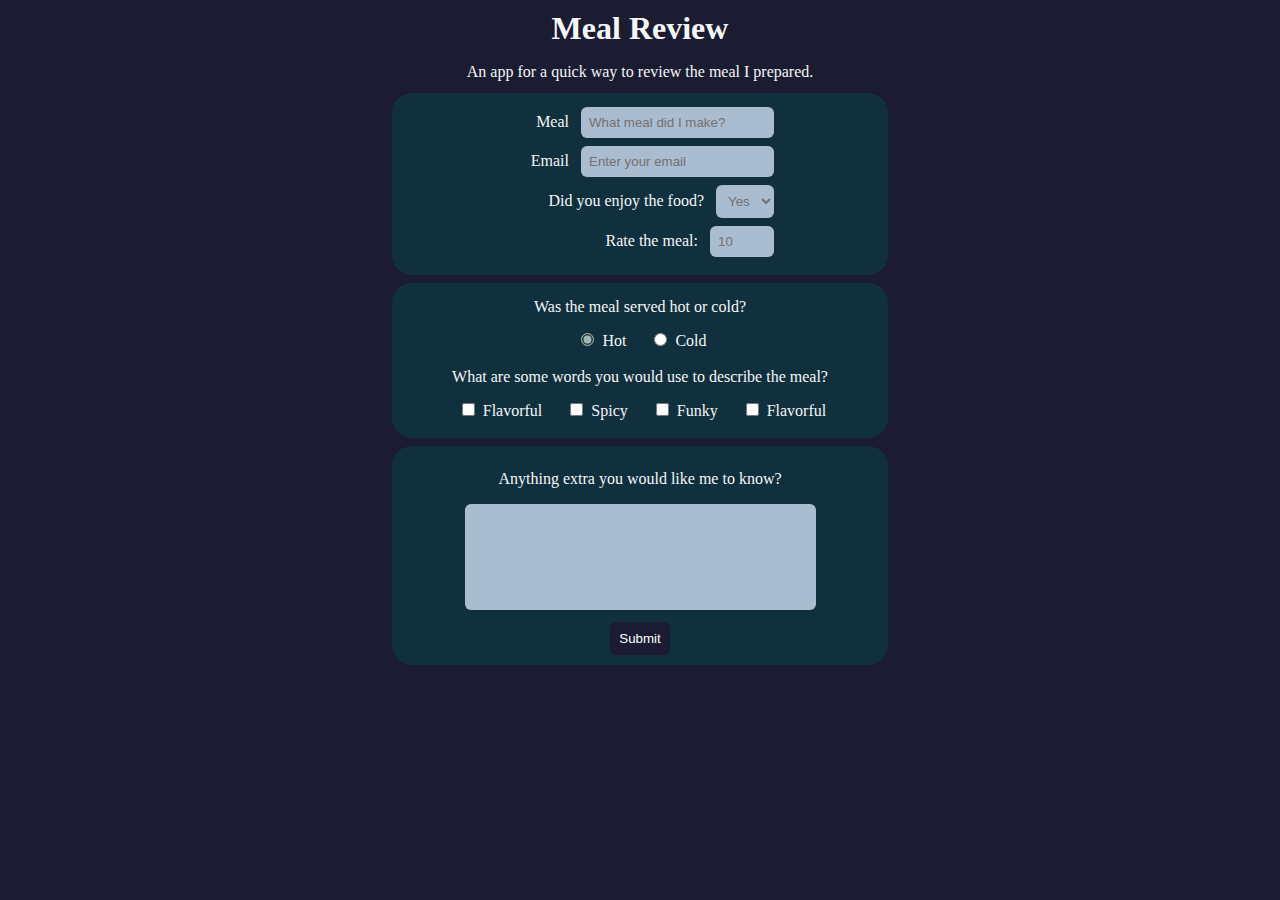
<file: index.html>
<!DOCTYPE html>
<html lang="en">

<head>
  <meta charset="UTF-8">
  <meta name="viewport" content="width=device-width, initial-scale=1.0">
  <title>Meal Form</title>
  <link rel="stylesheet" href="styles.css">
</head>

<body>
  <div>
    <h1 id="title">Meal Review</h1>
    <p id="description">An app for a quick way to review the meal I prepared.</p>
  </div>
  <form id="survey-form">
    <fieldset>
      <div class="first-block">
        <label for="name" id="name-label">Meal
          <input name="meal" id="name" type="text" placeholder="What meal did I make?" required>
        </label>
        <label for="email" id="email-label">Email
          <input name="email" id="email" type="email" placeholder="Enter your email" required>
        </label>
        <label for="dropdown" id="dropdown-label">Did you enjoy the food?
          <select name="satisfaction" id="dropdown">
            <option>Yes</option>
            <option>No</option>
          </select>
        </label>
        <label for="number" id="number-label">Rate the meal:
          <input name="rating" id="number" type="number" min="1" max="10" placeholder="10" required>
        </label>
      </div>
    </fieldset>
    <fieldset>
      <p>Was the meal served hot or cold?</p>
      <label for="hot-food" id="hot-label" class="inline"><input name="temp" value="hot" id="hot-food" type="radio"
          checked>Hot</label>
      <label for="cold-food" id="cold-label" class="inline"><input name="temp" value="cold" id="cold-food"
          type="radio">Cold</label>
      <p>What are some words you would use to describe the meal?</p>
      <label for="flavorful" id="flavorful-label" class="inline"><input name="flavorful" id="flavorful" value="1"
          type="checkbox">Flavorful</label>
      <label for="spicy" id="spicy-label" class="inline"><input name="spicy" id="spicy" value="2"
          type="checkbox">Spicy</label>
      <label for="funky" id="funky-label" class="inline"><input name="funky" id="funky" value="3"
          type="checkbox">Funky</label>
      <label for="savory" id="savory-label" class="inline"><input name="savory" id="savory" value="4"
          type="checkbox">Flavorful</label>
    </fieldset>
    <fieldset>
      <label for="additional-comments">
        <p>Anything extra you would like me to know?</p>
        <textarea name="additional-comments" id="additional-comments" cols="50" rows="6"></textarea>
      </label>
      <input type="submit" id="submit" value="Submit">
    </fieldset>
  </form>
</body>

</html>
</file>
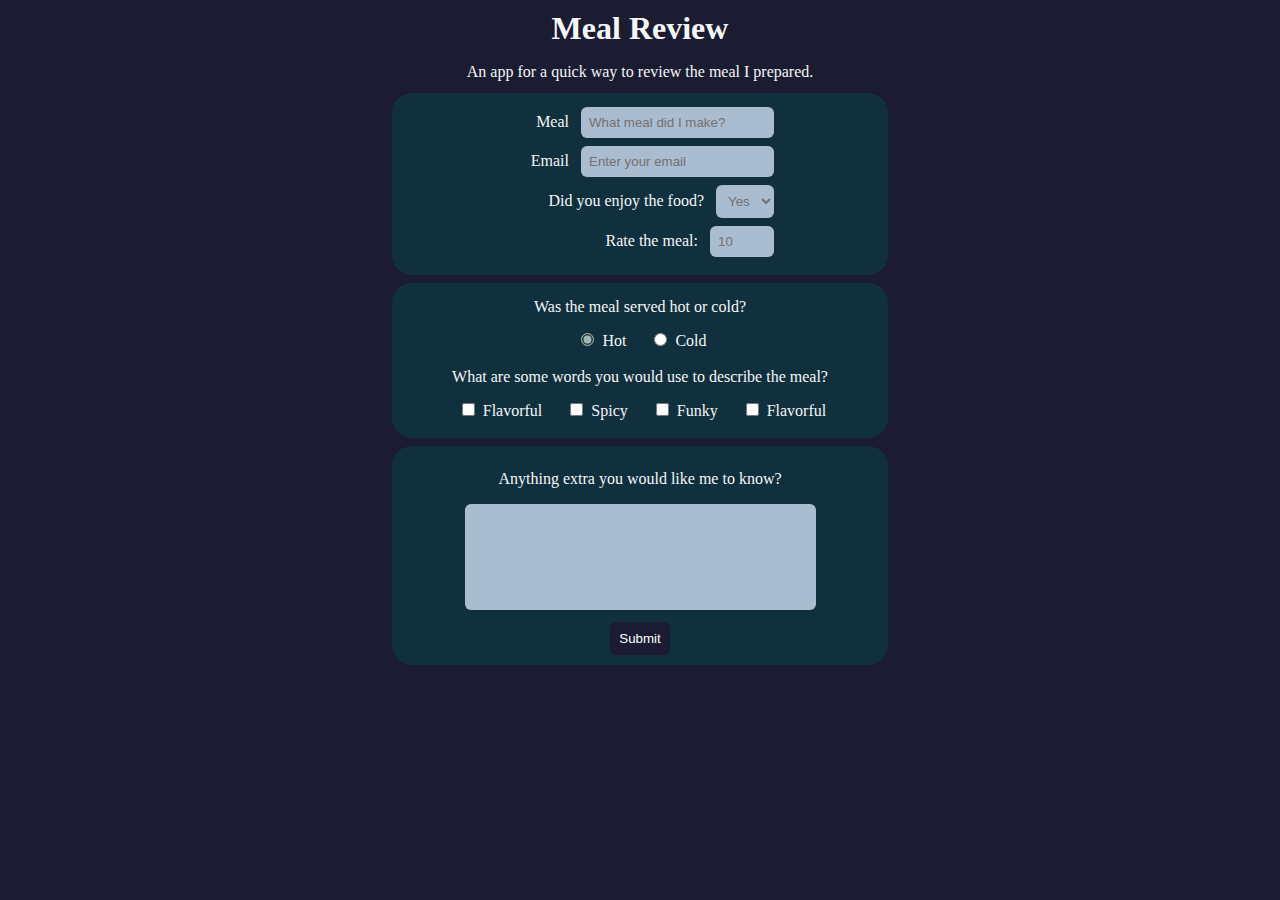
<file: dinnerSurveyForm/index.html>
<!DOCTYPE html>
<html lang="en">
  <head>
    <meta charset="UTF-8" />
    <meta name="viewport" content="width=device-width, initial-scale=1.0" />
    <title>Meal Form</title>
    <link rel="stylesheet" href="styles.css" />
  </head>

  <body>
    <div>
      <h1 id="title">Meal Review</h1>
      <p id="description">
        An app for a quick way to review the meal I prepared.
      </p>
    </div>
    <form id="survey-form">
      <fieldset>
        <div class="first-block">
          <label for="name" id="name-label"
            >Meal
            <input
              name="meal"
              id="name"
              type="text"
              placeholder="What meal did I make?"
              required
            />
          </label>
          <label for="email" id="email-label"
            >Email
            <input
              name="email"
              id="email"
              type="email"
              placeholder="Enter your email"
              required
            />
          </label>
          <label for="dropdown" id="dropdown-label"
            >Did you enjoy the food?
            <select name="satisfaction" id="dropdown">
              <option>Yes</option>
              <option>No</option>
            </select>
          </label>
          <label for="number" id="number-label"
            >Rate the meal:
            <input
              name="rating"
              id="number"
              type="number"
              min="1"
              max="10"
              placeholder="10"
              required
            />
          </label>
        </div>
      </fieldset>
      <fieldset>
        <p>Was the meal served hot or cold?</p>
        <label for="hot-food" id="hot-label" class="inline"
          ><input
            name="temp"
            value="hot"
            id="hot-food"
            type="radio"
            checked
          />Hot</label
        >
        <label for="cold-food" id="cold-label" class="inline"
          ><input
            name="temp"
            value="cold"
            id="cold-food"
            type="radio"
          />Cold</label
        >
        <p>What are some words you would use to describe the meal?</p>
        <label for="flavorful" id="flavorful-label" class="inline"
          ><input
            name="flavorful"
            id="flavorful"
            value="1"
            type="checkbox"
          />Flavorful</label
        >
        <label for="spicy" id="spicy-label" class="inline"
          ><input
            name="spicy"
            id="spicy"
            value="2"
            type="checkbox"
          />Spicy</label
        >
        <label for="funky" id="funky-label" class="inline"
          ><input
            name="funky"
            id="funky"
            value="3"
            type="checkbox"
          />Funky</label
        >
        <label for="savory" id="savory-label" class="inline"
          ><input
            name="savory"
            id="savory"
            value="4"
            type="checkbox"
          />Flavorful</label
        >
      </fieldset>
      <fieldset>
        <label for="additional-comments">
          <p>Anything extra you would like me to know?</p>
          <textarea
            name="additional-comments"
            id="additional-comments"
            cols="50"
            rows="6"
          ></textarea>
        </label>
        <input type="submit" id="submit" value="Submit" />
      </fieldset>
    </form>
  </body>
</html>
</file>
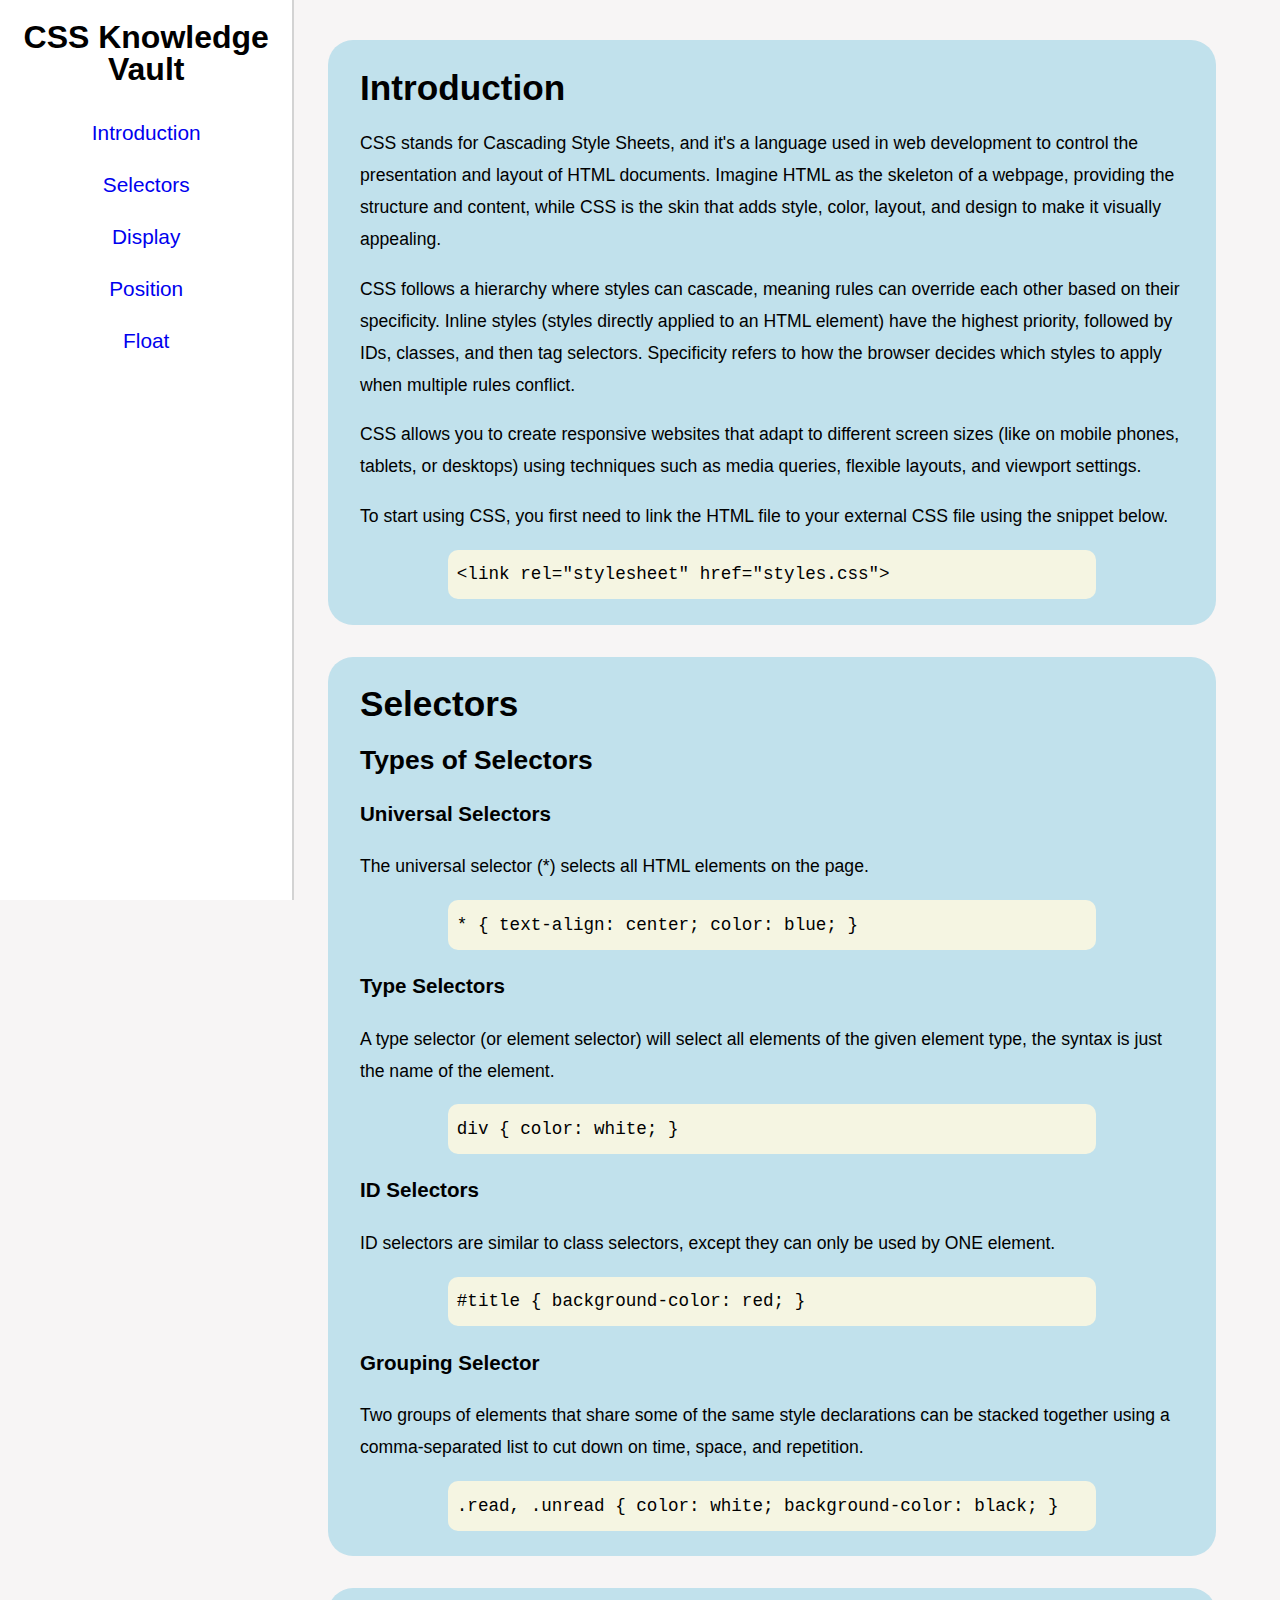
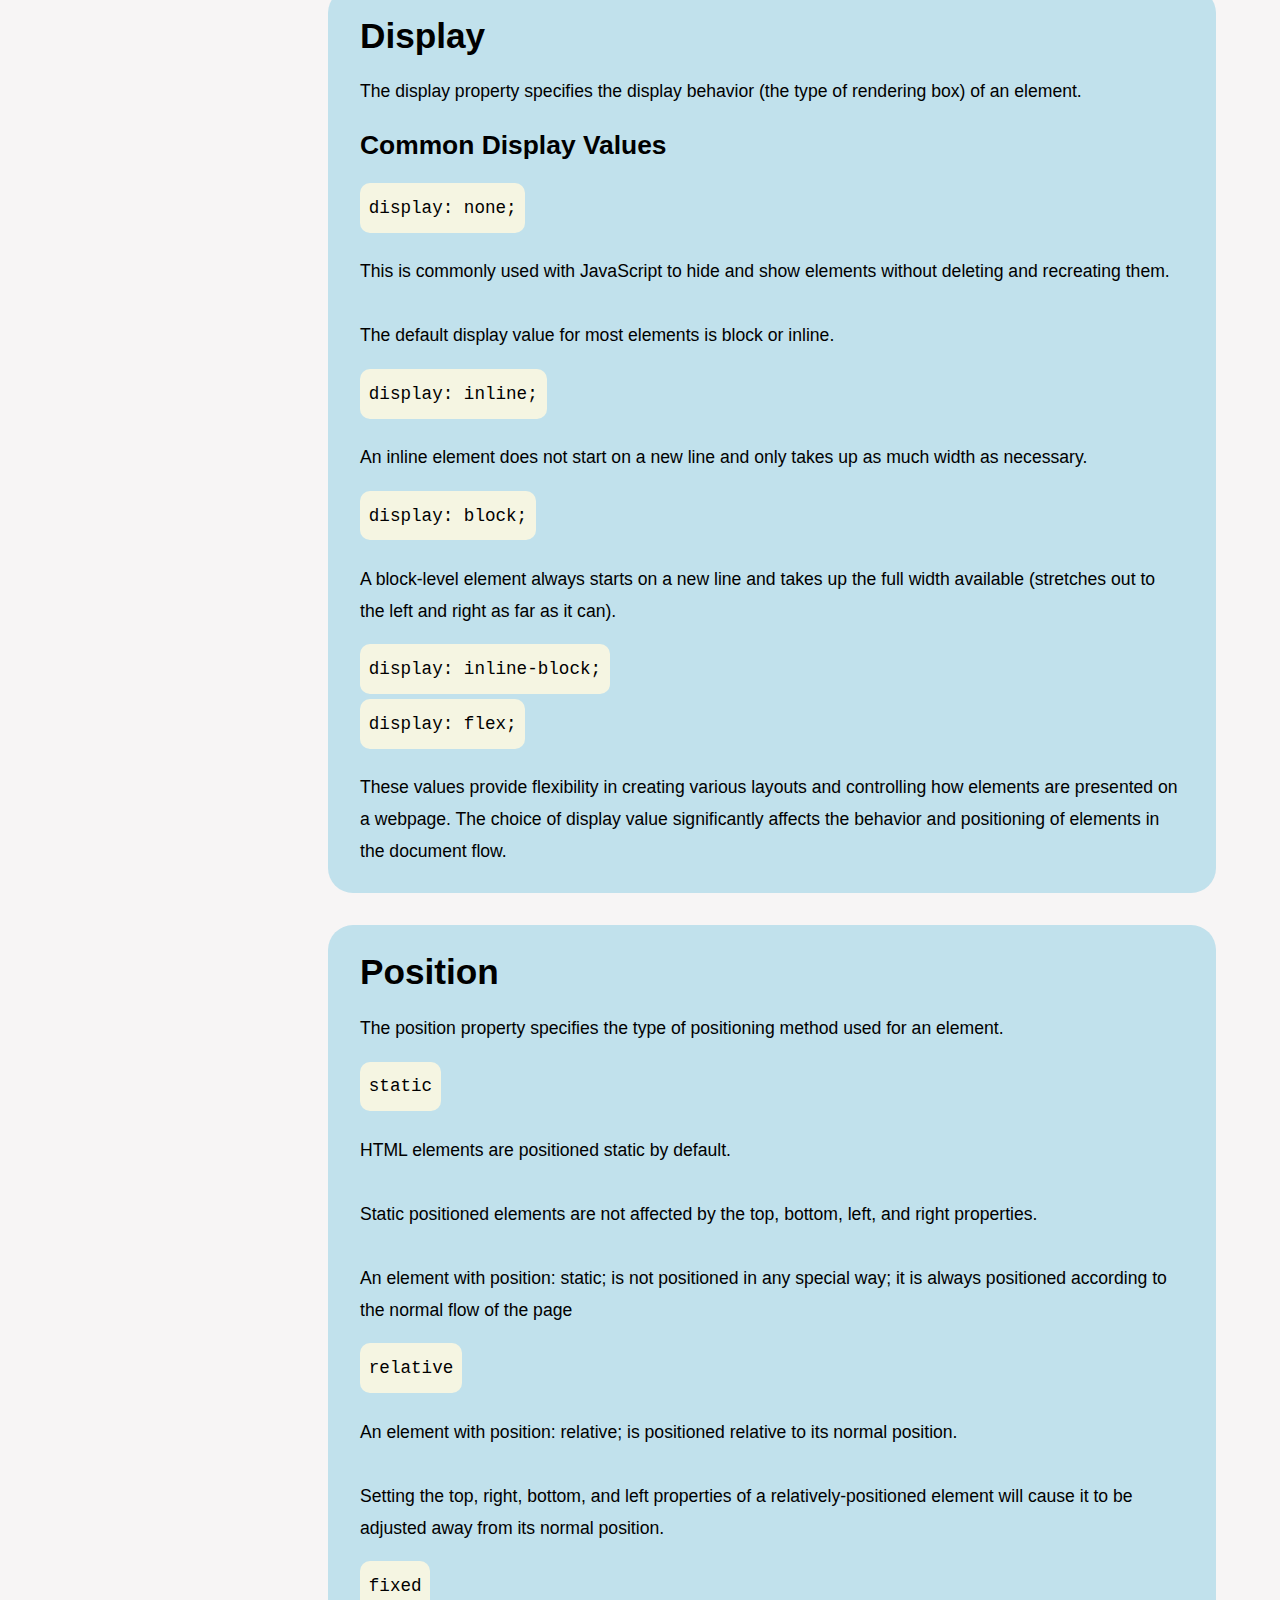
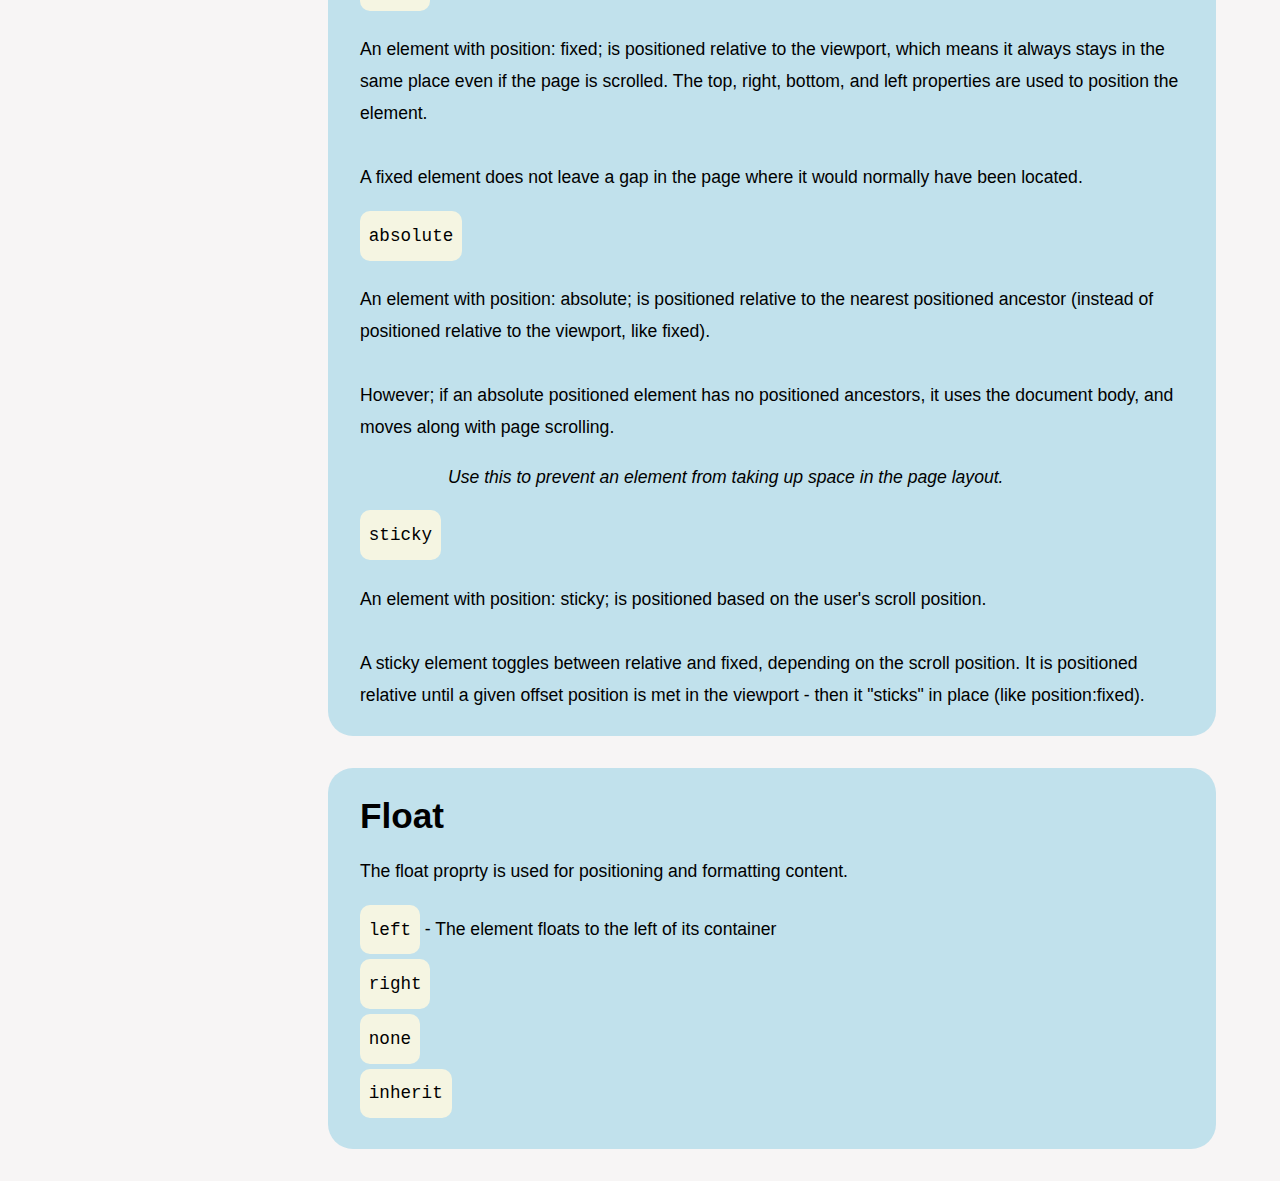
<file: documentationPage/index.html>
<!DOCTYPE html>
<html lang="en">
  <head>
    <meta charset="UTF-8" />
    <meta name="viewport" content="width=device-width, initial-scale=1.0" />
    <title>Personal CSS Knowledge Vault</title>
    <link rel="stylesheet" href="./styles.css" />
  </head>
  <body>
    <nav id="navbar">
      <header><h1>CSS Knowledge Vault</h1></header>
      <ul id="nav-link-list">
        <a class="nav-link" href="#introduction"><li>Introduction</li></a>
        <a class="nav-link" href="#selectors"><li>Selectors</li></a>
        <a class="nav-link" href="#display"><li>Display</li></a>
        <a class="nav-link" href="#position"><li>Position</li></a>
        <a class="nav-link" href="#float"><li>Float</li></a>
      </ul>
    </nav>
    <main id="main-doc">
      <section id="introduction" class="main-section">
        <header><h1>Introduction</h1></header>
        <article>
          <p>
            CSS stands for Cascading Style Sheets, and it's a language used in
            web development to control the presentation and layout of HTML
            documents. Imagine HTML as the skeleton of a webpage, providing the
            structure and content, while CSS is the skin that adds style, color,
            layout, and design to make it visually appealing.
          </p>
          <p>
            CSS follows a hierarchy where styles can cascade, meaning rules can
            override each other based on their specificity. Inline styles
            (styles directly applied to an HTML element) have the highest
            priority, followed by IDs, classes, and then tag selectors.
            Specificity refers to how the browser decides which styles to apply
            when multiple rules conflict.
          </p>
          <p>
            CSS allows you to create responsive websites that adapt to different
            screen sizes (like on mobile phones, tablets, or desktops) using
            techniques such as media queries, flexible layouts, and viewport
            settings.
          </p>
          <p>
            To start using CSS, you first need to link the HTML file to your
            external CSS file using the snippet below.
            <code class="example"
              >&lt;link rel="stylesheet" href="styles.css"&gt;</code
            >
          </p>
        </article>
      </section>
      <section id="selectors" class="main-section">
        <header><h1>Selectors</h1></header>
        <article>
          <h2>Types of Selectors</h2>
          <div class="selector_list">
            <h3>Universal Selectors</h3>
            <p>
              The universal selector (*) selects all HTML elements on the page.
              <code class="example"
                >* { text-align: center; color: blue; }</code
              >
            </p>
            <h3>Type Selectors</h3>
            <p>
              A type selector (or element selector) will select all elements of
              the given element type, the syntax is just the name of the
              element.
              <code class="example">div { color: white; }</code>
            </p>
            <h3>ID Selectors</h3>
            <p>
              ID selectors are similar to class selectors, except they can only
              be used by ONE element.
              <code class="example">#title { background-color: red; }</code>
            </p>
            <h3>Grouping Selector</h3>
            <p>
              Two groups of elements that share some of the same style
              declarations can be stacked together using a comma-separated list
              to cut down on time, space, and repetition.
              <code class="example"
                >.read, .unread { color: white; background-color: black; }</code
              >
            </p>
          </div>
        </article>
      </section>
      <section id="display" class="main-section">
        <header><h1>Display</h1></header>
        <p>
          The display property specifies the display behavior (the type of
          rendering box) of an element.
        </p>
        <h2>Common Display Values</h2>
        <ul>
          <li><code>display: none;</code></li>
          <p>
            This is commonly used with JavaScript to hide and show elements
            without deleting and recreating them. <br /><br />
            The default display value for most elements is block or inline.
          </p>
          <li><code>display: inline;</code></li>
          <p>
            An inline element does not start on a new line and only takes up as
            much width as necessary.
          </p>
          <li><code>display: block;</code></li>
          <p>
            A block-level element always starts on a new line and takes up the
            full width available (stretches out to the left and right as far as
            it can).
          </p>
          <li><code>display: inline-block;</code></li>
          <li><code>display: flex;</code></li>
        </ul>
        <p>
          These values provide flexibility in creating various layouts and
          controlling how elements are presented on a webpage. The choice of
          display value significantly affects the behavior and positioning of
          elements in the document flow.
        </p>
      </section>
      <section id="position" class="main-section">
        <header><h1>Position</h1></header>
        <p>
          The position property specifies the type of positioning method used
          for an element.
        </p>
        <ul>
          <li><code>static</code></li>
          <p>
            HTML elements are positioned static by default. <br /><br />

            Static positioned elements are not affected by the top, bottom,
            left, and right properties. <br /><br />

            An element with position: static; is not positioned in any special
            way; it is always positioned according to the normal flow of the
            page
          </p>
          <li><code>relative</code></li>
          <p>
            An element with position: relative; is positioned relative to its
            normal position. <br /><br />

            Setting the top, right, bottom, and left properties of a
            relatively-positioned element will cause it to be adjusted away from
            its normal position.
          </p>
          <li><code>fixed</code></li>
          <p>
            An element with position: fixed; is positioned relative to the
            viewport, which means it always stays in the same place even if the
            page is scrolled. The top, right, bottom, and left properties are
            used to position the element. <br /><br />

            A fixed element does not leave a gap in the page where it would
            normally have been located.
          </p>
          <li><code>absolute</code></li>
          <p>
            An element with position: absolute; is positioned relative to the
            nearest positioned ancestor (instead of positioned relative to the
            viewport, like fixed). <br /><br />

            However; if an absolute positioned element has no positioned
            ancestors, it uses the document body, and moves along with page
            scrolling. <br>

           <i class="example">Use this to prevent an element from taking up space in the page layout.</i>
          </p>
          <li><code>sticky</code></li>
          <p>
            An element with position: sticky; is positioned based on the user's
            scroll position. <br /><br />

            A sticky element toggles between relative and fixed, depending on
            the scroll position. It is positioned relative until a given offset
            position is met in the viewport - then it "sticks" in place (like
            position:fixed).
          </p>
        </ul>
      </section>
      <section id="float" class="main-section">
        <header><h1>Float</h1></header>
        <p>The float proprty is used for positioning and formatting content.</p>
        <ul>
          <li>
            <code>left</code> - The element floats to the left of its container
          </li>
          <li><code>right</code></li>
          <li><code>none</code></li>
          <li><code>inherit</code></li>
        </ul>
      </section>
    </main>
  </body>
</html>
</file>
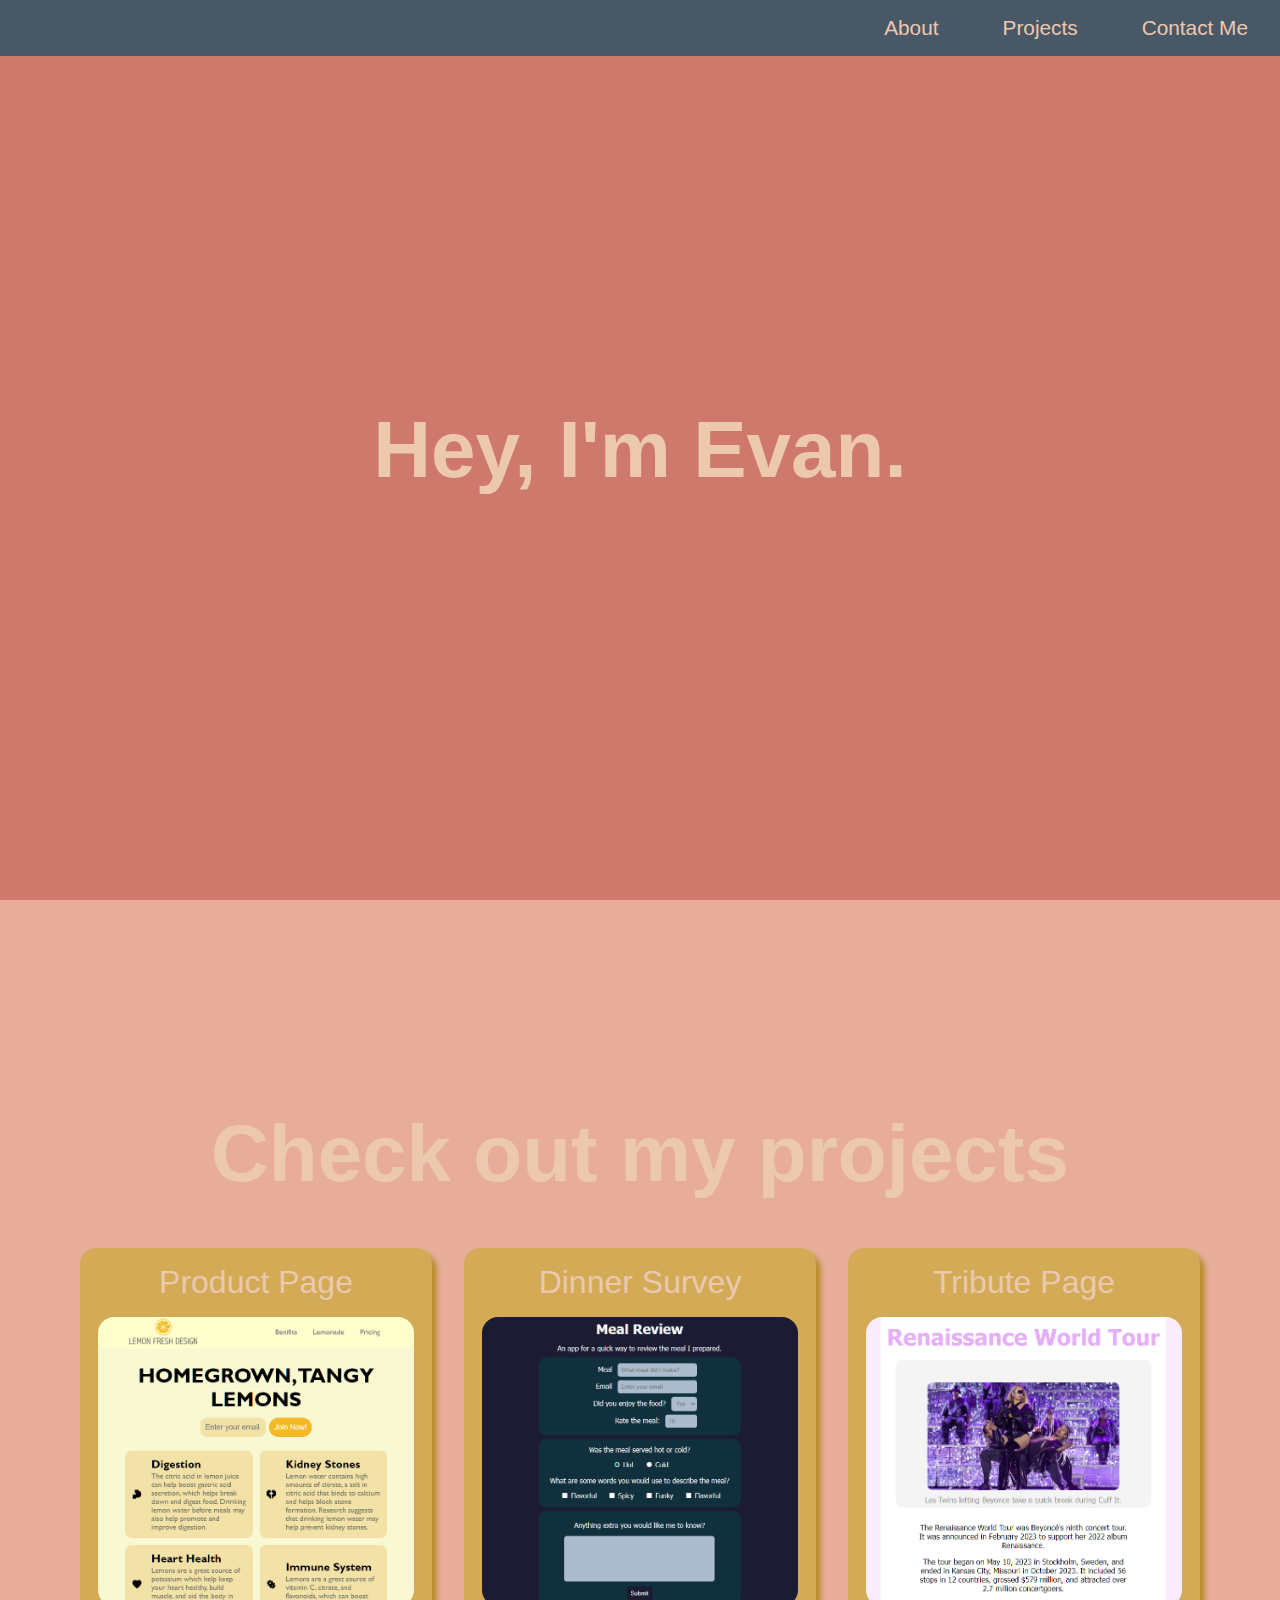
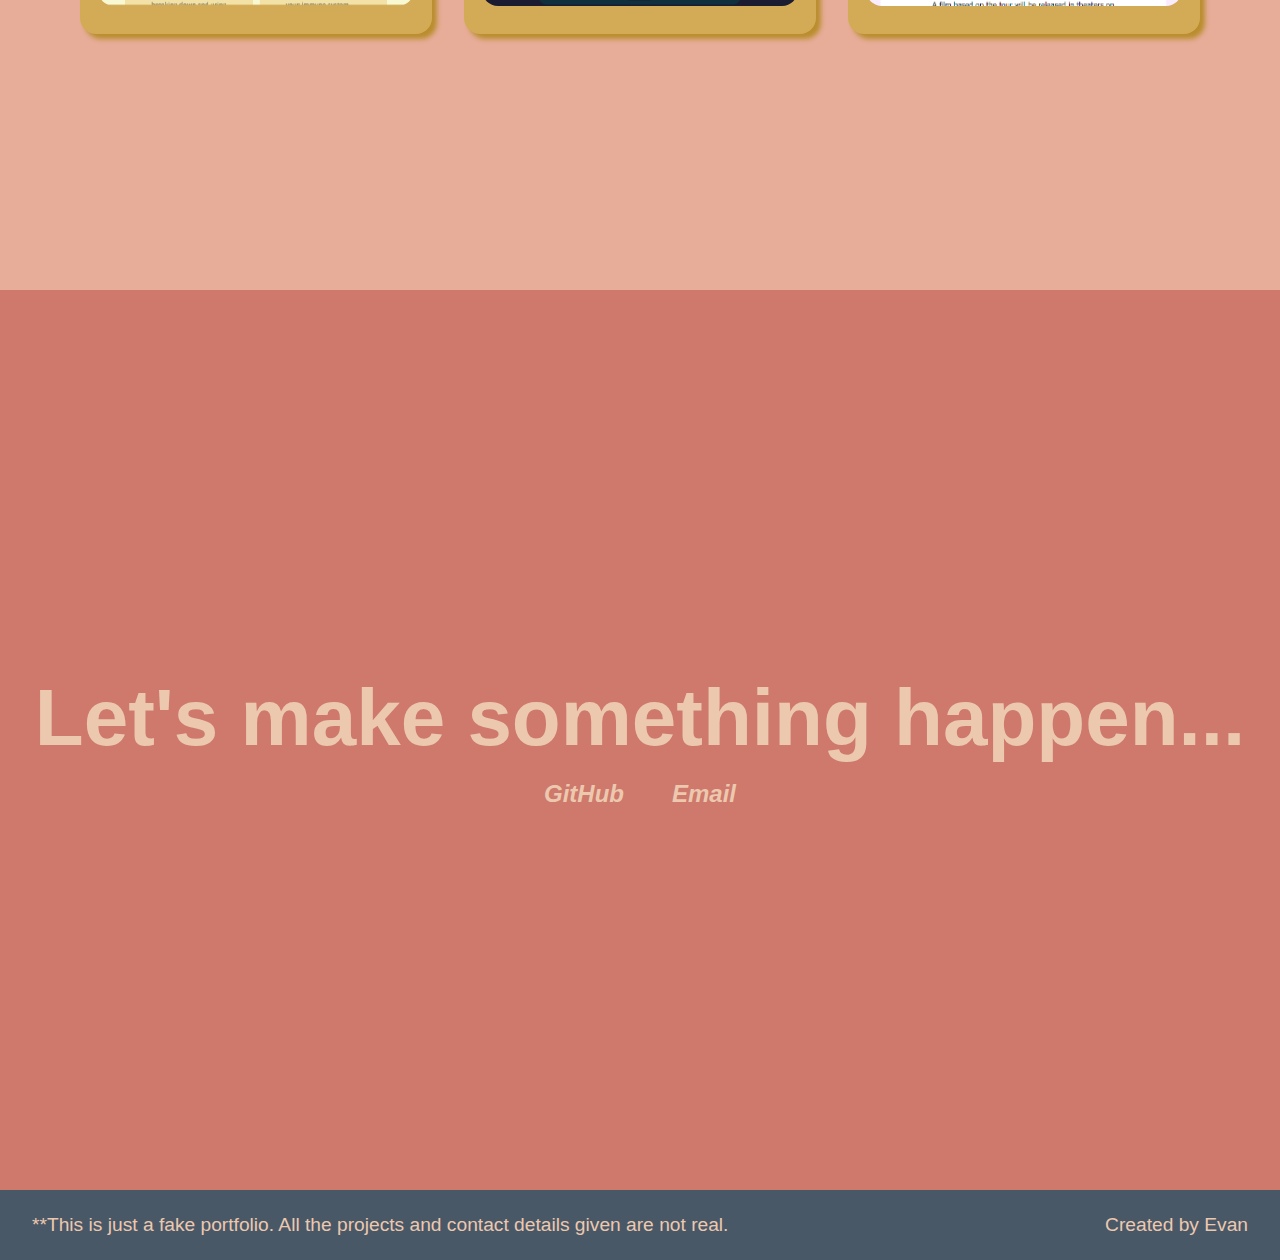
<file: portfolio/index.html>
<!DOCTYPE html>
<html lang="en">
  <head>
    <meta charset="UTF-8" />
    <meta name="viewport" content="width=device-width, initial-scale=1.0" />
    <title>Portfolio</title>
    <link
      rel="stylesheet"
      href="https://use.fontawesome.com/releases/v5.8.2/css/all.css"
      integrity="sha384-oS3vJWv+0UjzBfQzYUhtDYW+Pj2yciDJxpsK1OYPAYjqT085Qq/1cq5FLXAZQ7Ay"
      crossorigin="anonymous"
    />
    <link rel="stylesheet" href="styles.css" />
  </head>
  <body>
    <!-- NAVIGATION SECTION -->
    <nav id="navbar" name="navbar">
      <ul>
        <li><a href="#welcome-section">About</a></li>
        <li><a href="#projects">Projects</a></li>
        <li><a href="#contact">Contact Me</a></li>
      </ul>
    </nav>
    <!-- WELCOME SECTION -->
    <section id="welcome-section">
      <h1>Hey, I'm Evan.</h1>
    </section>
      <!-- PROJECT SECTION -->
      <section id="projects">
        <h1>Check out my projects</h1>
        <div id="project-grid">
        <div class="project-example">
            <p class="project-title">Product Page</p>
            <img class="thumbnail" src="images/product-page.png">
        </div>
        <div class="project-example">
          <p class="project-title">Dinner Survey</p>
          <img class="thumbnail" src="images/dinner-survey.png"
          >
      </div>
        <div class="project-example">
            <p class="project-title">Tribute Page</p>
            <img class="thumbnail" src="images/tribute-page.png">
        </div>
    </div>
      </section>
      <!-- CONTACT SECTION  -->
      <section id="contact">
        <h1 id="socials-title">Let's make something happen...</h1>
        <ul id="socials">
        <li><i class="fab fa-github">   GitHub</i></li>
        <li><i class="fas fa-at">   Email</i></li>
        </ul>
      </section>
    <!-- FOOTER SECTION -->
    <footer>
      <p>**This is just a fake portfolio. All the projects and contact details given are not real.</p>
      <p>Created by Evan</p>
    </footer>
  </body>
</html>
</file>
<file: styles.css>
body {
  width: 100%;
  height: 100vh;
  margin: 0;
  background-color: #1b1b32;
  color: #f5f6f7;
  font-family: Tahoma;
  font-size: 16px;
}

h1,
p {
  text-align: center;
  margin: 0.5rem;
  margin-top: 0;
  padding-top: 10px;
}

#description {
  padding: 0.5rem;
}

form {
  text-align: center;
  max-width: 500px;
  min-width: 300px;
  width: 60vw;
  margin: -0.25rem auto;
}

label {
  display: block;
  margin: 0.5rem;
}

fieldset {
  margin-bottom: 0.5rem;
  border: none;
  background-color: rgba(3, 80, 80, 40%);
  border-radius: 20px;
}

input,
textarea,
select {
  background-color: rgba(198, 213, 233, 85%);
  border: none;
  color: rgb(116, 112, 112);
  padding: 0.5rem;
  margin: 0 0.5rem;
  border-radius: 6px;
}

::placeholder {
  color: rgb(116, 112, 112);
}

textarea {
  resize: none;
  max-width: 335px;
  max-height: 100px;
  margin-top: 0.5rem;
  color: rgb(66, 65, 65);
}

#submit {
  background-color: #1b1b32;
  border: 1px solid #1b1b32;
  color: white;
}

.inline {
  display: inline-block;
  accent-color: rgba(3, 80, 80, 40%);
}

.first-block {
  display: inline-block;
  width: 300px;
  text-align: right;
}
</file>
<file: dinnerSurveyForm/styles.css>
body {
  width: 100%;
  height: 100vh;
  margin: 0;
  background-color: #1b1b32;
  color: #f5f6f7;
  font-family: Tahoma;
  font-size: 16px;
}

h1,
p {
  text-align: center;
  margin: 0.5rem;
  margin-top: 0;
  padding-top: 10px;
}

#description {
  padding: 0.5rem;
}

form {
  text-align: center;
  max-width: 500px;
  min-width: 300px;
  width: 60vw;
  margin: -0.25rem auto;
}

label {
  display: block;
  margin: 0.5rem;
}

fieldset {
  margin-bottom: 0.5rem;
  border: none;
  background-color: rgba(3, 80, 80, 40%);
  border-radius: 20px;
}

input,
textarea,
select {
  background-color: rgba(198, 213, 233, 85%);
  border: none;
  color: rgb(116, 112, 112);
  padding: 0.5rem;
  margin: 0 0.5rem;
  border-radius: 6px;
}

::placeholder {
  color: rgb(116, 112, 112);
}

textarea {
  resize: none;
  max-width: 335px;
  max-height: 100px;
  margin-top: 0.5rem;
  color: rgb(66, 65, 65);
}

#submit {
  background-color: #1b1b32;
  border: 1px solid #1b1b32;
  color: white;
}

.inline {
  display: inline-block;
  accent-color: rgba(3, 80, 80, 40%);
}

.first-block {
  display: inline-block;
  width: 300px;
  text-align: right;
}
</file>
<file: documentationPage/styles.css>
* {
  box-sizing: border-box;
  line-height: 2rem;
  font-family: Verdana, Geneva, Tahoma, sans-serif;
}

body {
  background-color: rgb(247, 245, 245);
}

h1 {
  font-size: 2em;
}

ul {
  padding-left: 0;
}

code {
  display: inline-block;
  background-color: rgb(245, 245, 226);
  border-radius: 10px;
  padding: 0.5em;
  margin-bottom: 5px;
  font-family: monospace;
}

.example {
  display: block;
  margin: 1em 5em;
}

ul > li {
  list-style-type: none;
}

#navbar {
  border-right: 2px solid lightgray;
  position: fixed;
  text-align: center;
  top: 0;
  left: 0;
  width: 23%;
  height: 100%;
  background-color: white;
  z-index: 1;
}

#navbar ul {
  overflow-y: hidden;
  overflow-x: auto;
}

#nav-link-list {
  padding: 0;
}

.nav-link {
  text-decoration: none;
  font-size: 1.3rem;
}

#nav-link-list > a > li {
  padding: 10px 0;
}

.nav-link:visited {
  color: black;
}

#nav-link-list li:hover {
  background-color: rgba(107, 193, 221, 0.384);
  border-right: 5px solid red;
  font-weight: 600;
}

#main-doc {
  margin: 0 5% 0 25%;
  position: absolute;
  font-size: 1.1rem;
}

section {
  background-color: rgba(107, 193, 221, 0.384);
  padding: 0.5rem 2rem;
  margin: 2rem 0;
  border-radius: 25px;
}
 @media (max-width:950px) {
  #navbar {
    background-color: white;
    position: absolute;
    top: 0;
    padding: 0;
    margin: 0;
    width: 100%;
    max-height: 120px;
    border: none;
    z-index: 1;
    border-bottom: 2px solid;
  }

  #nav-link-list li{
    font-size: .8em;
    display: inline;
    padding: 1em;
  }

  #navbar h1 {
    font-size: 1.5em;
    margin: 1em auto .5em auto;
  }
  #nav-link-list > a > li {
    padding: 1em 2em 1em 2em;
  }

  #nav-link-list > a > li:hover {
    border-right: none;
    border-bottom: 5px solid red;
  }

  #main-doc {
    margin: 15% 10% 10% 10%;
  }

  .example {
    margin: 1em 0em;
  }
 }
</file>
<file: portfolio/styles.css>
:root {
  --main-header: #495867;
  --main-callout: #d3ab56;
  --main-section: #ce796b;
  --main-section2: #e7ad99;
  --main-lettering: #ecc8af;
}

*,
::before,
::after {
  box-sizing: border-box;
  margin: 0;
  padding: 0;
}

body {
  font-family: "Gill Sans", "Gill Sans MT", Calibri, "Trebuchet MS", sans-serif;
  background-color: var(--main-section);
}

#navbar ul {
  display: flex;
  justify-content: flex-end;
  align-items: center;
  flex-direction: row;
  position: fixed;
  list-style-type: none;
  background-color: var(--main-header);
  top: 0;
  right: 0;
  width: 100%;
  padding: 1rem 0;
}

#navbar li a {
  padding: 0 2rem;
  text-decoration: none;
  color: var(--main-lettering);
  font-size: 1.3rem;
}

#welcome-section,
#contact {
  height: 100vh;
  display: flex;
  justify-content: center;
  align-items: center;
}

h1 {
  font-size: 5rem;
  color: var(--main-lettering);
}

#projects {
  background-color: var(--main-section2);
  height: 110vh;
  display: flex;
  flex-direction: column;
  justify-content: center;
  align-items: center;
}
#project-grid {
  display: grid;
  grid-template-columns: repeat(3, 1fr);
  grid-template-rows: repeat(3, auto);
  gap: 0 2rem;
  padding: 3rem 5rem;
  text-align: center;
}

.project-example {
    background-color: var(--main-callout);
    border-radius: 1rem;
    box-shadow: 5px 5px 5px #b98d2d;
}

.project-title {
    color: var(--main-lettering);
    font-size: 2rem;
    padding: 1rem 0;
}

.thumbnail {
  width: 90%;
  height: 75%;
  object-fit: cover;
  border-radius: 1rem;
}

#contact {
  flex-direction: column;
}

#socials {
  font-weight: 700;
  display: flex;
  list-style-type: none;
  color: var(--main-lettering);
}

#socials-title {
  padding-bottom: 1rem;
}

#socials li {
  font-size: 1.5rem;
  padding: 0 1.5rem;
}

#socials li:hover {
  transform: translateY(5px);
  color: var(--main-section2);
}

footer {
  background-color: var(--main-header);
  display: flex;
  justify-content: space-between;
  padding: 1.5rem 2rem;
  font-size: 1.2rem;
  color: var(--main-lettering);
}
</file>
